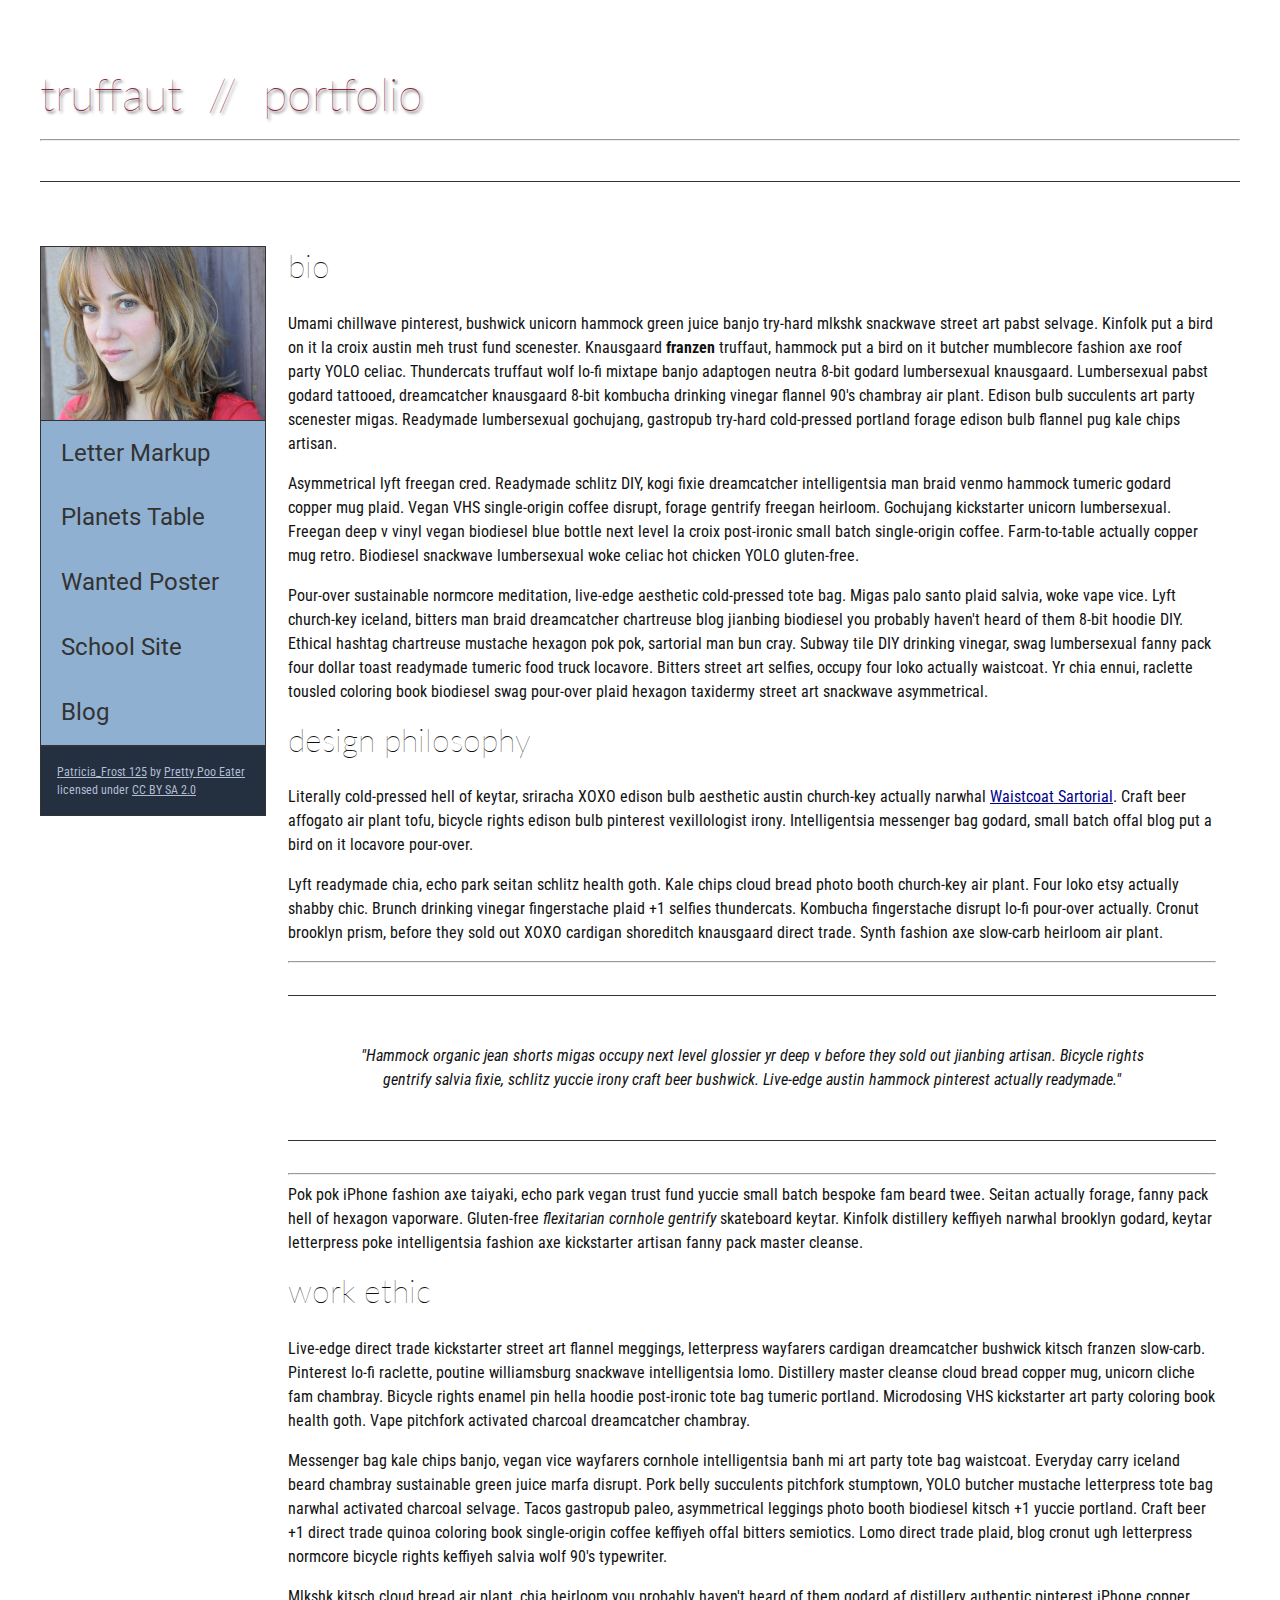
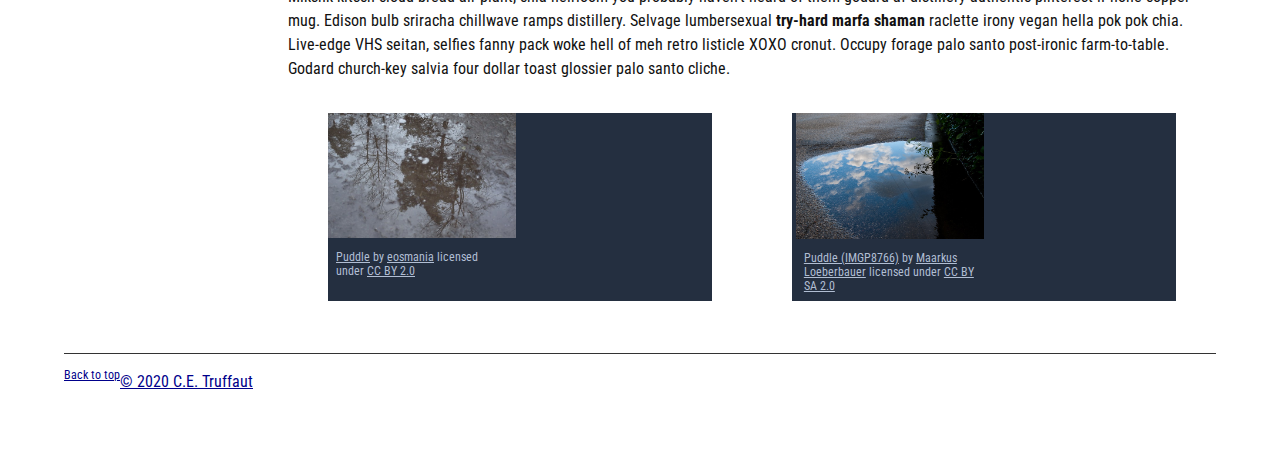
<file: index.html>
<!DOCTYPE html>
<html lang="en">
    <head>
        <meta charset="utf-8">
        <meta name="viewport" content="width=device-width, initial-scale=1.0">
        <meta name="author" content="Tran Huynh">
        <title>CE Truffaut | Web Developer</title>
        <link href="css/style.css" rel="stylesheet" type="text/css">
    </head>
    
<!-- Add an id attribute with a value of "top" to the opening body tag. -->
            <a id="top"></a>
    <body>
        
<!-- PAGE HEADER -->        
        <!-- Wrap the top level heading in a header element -->
          <header>  
            <h1 id="myHeader"><span style="font-size: 45px">truffaut&nbsp;&nbsp;//&nbsp;&nbsp;portfolio</span></h1>
            <hr>
		</header>
<!-- NAVIGATION BAR -->        
        <!-- Wrap the unordered list of links in a nav element -->
        <nav>
            <img src="images/patricia-frost-125-edited-medium.jpg" alt="Patricia Frost">
        <!-- Add the image "patricia-frost-125-edited-medium.jpg" right before the opening <ul> tag of the nav. Don't forget to include an alt attribute to provide a description of the image.-->
                <ul>
                    <li><a href="letter-markup">Letter Markup</a></li>
                    <li><a href="planets-table">Planets Table</a></li>
                    <li><a href="wanted-poster">Wanted Poster</a></li>
                    <li><a href="school-site">School Site</a></li>
                    <li><a href="blog">Blog</a></li>
                </ul>
        
        <!-- Before the closing </nav> tag, use a single paragraph element to wrap the image attribution (links and text) below. -->
        <p>
                    <a href="https://www.flickr.com/photos/littlelovemonster/2381213105/">Patricia_Frost 125</a>  by 
                    <a href="https://www.flickr.com/photos/littlelovemonster/">Pretty Poo Eater</a> licensed under 
                    <a href="https://creativecommons.org/licenses/by-sa/2.0/legalcode">CC BY SA 2.0</a>
        </p>        
        </nav>
<!-- MAIN CONTENT AREA -->        
        <main>
        <!-- Wrap the remaining content - EXCEPT the last two paragraphs - in a main element. -->
        
        <!-- SECTION -->
        <section>
            <!-- Add a section element and code its closing tag right before the closing </main> tag. -->  
        
            <!-- ARTICLE 1 -->
        <article>
                <!-- Create an article. This article should contain a second-level heading and three paragraphs. -->
        
                    <h2>bio</h2>
                    <p>Umami chillwave pinterest, bushwick unicorn hammock green juice banjo try-hard mlkshk snackwave street art pabst selvage. Kinfolk put a bird on it la croix austin meh trust fund scenester. Knausgaard <strong>franzen</strong> truffaut, hammock put a bird on it butcher mumblecore fashion axe roof party YOLO celiac. Thundercats truffaut wolf lo-fi mixtape banjo adaptogen neutra 8-bit godard lumbersexual knausgaard. Lumbersexual pabst godard tattooed, dreamcatcher knausgaard 8-bit kombucha drinking vinegar flannel 90's chambray air plant. Edison bulb succulents art party scenester migas. Readymade lumbersexual gochujang, gastropub try-hard cold-pressed portland forage edison bulb flannel pug kale chips artisan.</p>
        
                    <p>Asymmetrical lyft freegan cred. Readymade schlitz DIY, kogi fixie dreamcatcher intelligentsia man braid venmo hammock tumeric godard copper mug plaid. Vegan VHS single-origin coffee disrupt, forage gentrify freegan heirloom. Gochujang kickstarter unicorn lumbersexual. Freegan deep v vinyl vegan biodiesel blue bottle next level la croix post-ironic small batch single-origin coffee. Farm-to-table actually copper mug retro. Biodiesel snackwave lumbersexual woke celiac hot chicken YOLO gluten-free.</p>
        
                    <p>Pour-over sustainable normcore meditation, live-edge aesthetic cold-pressed tote bag. Migas palo santo plaid salvia, woke vape vice. Lyft church-key iceland, bitters man braid dreamcatcher chartreuse blog jianbing biodiesel you probably haven't heard of them 8-bit hoodie DIY. Ethical hashtag chartreuse mustache hexagon pok pok, sartorial man bun cray. Subway tile DIY drinking vinegar, swag lumbersexual fanny pack four dollar toast readymade tumeric food truck locavore. Bitters street art selfies, occupy four loko actually waistcoat. Yr chia ennui, raclette tousled coloring book biodiesel swag pour-over plaid hexagon taxidermy street art snackwave asymmetrical.</p>
        </article>
            <!-- ARTICLE 2 -->
        <article>
                <!-- Create an article. This article should contain a second-level heading, three paragraphs, and a blockquote with a paragraph nested in it. -->
        
                    <h2>design philosophy</h2>
                    <p>Literally cold-pressed hell of keytar, sriracha XOXO edison bulb aesthetic austin church-key actually narwhal <a href="docs/waistcoat-sartorial.pdf" download>Waistcoat Sartorial</a>. Craft beer affogato air plant tofu, bicycle rights edison bulb pinterest vexillologist irony. Intelligentsia messenger bag godard, small batch offal blog put a bird on it locavore pour-over.</p>
                    <p>Lyft readymade chia, echo park seitan schlitz health goth. Kale chips cloud bread photo booth church-key air plant. Four loko etsy actually shabby chic. Brunch drinking vinegar fingerstache plaid +1 selfies thundercats. Kombucha fingerstache disrupt lo-fi pour-over actually. Cronut brooklyn prism, before they sold out XOXO cardigan shoreditch knausgaard direct trade. Synth fashion axe slow-carb heirloom air plant.</p>
                <hr>
                <blockquote 
                    cite="https://wwww.example.com">
                    <p><em>"Hammock organic jean shorts migas occupy next level glossier yr deep v before they sold out jianbing artisan. Bicycle rights gentrify salvia fixie, schlitz yuccie irony craft beer bushwick. Live-edge austin hammock pinterest actually readymade."</em></p>
                </blockquote>
                <hr>
                    <p>Pok pok iPhone fashion axe taiyaki, echo park vegan trust fund yuccie small batch bespoke fam beard twee. Seitan actually forage, fanny pack hell of hexagon vaporware. Gluten-free <em>flexitarian cornhole gentrify</em> skateboard keytar. Kinfolk distillery keffiyeh narwhal brooklyn godard, keytar letterpress poke intelligentsia fashion axe kickstarter artisan fanny pack master cleanse.</p>
        </article>
            <!-- ARTICLE 3 -->
        
                <!-- Create an article. This article should contain a second-level heading and three paragraphs. -->   
        <article>
                    <h2>work ethic</h2>
                    <p>Live-edge direct trade kickstarter street art flannel meggings, letterpress wayfarers cardigan dreamcatcher bushwick kitsch franzen slow-carb. Pinterest lo-fi raclette, poutine williamsburg snackwave intelligentsia lomo. Distillery master cleanse cloud bread copper mug, unicorn cliche fam chambray. Bicycle rights enamel pin hella hoodie post-ironic tote bag tumeric portland. Microdosing VHS kickstarter art party coloring book health goth. Vape pitchfork activated charcoal dreamcatcher chambray.</p>
        
                    <p>Messenger bag kale chips banjo, vegan vice wayfarers cornhole intelligentsia banh mi art party tote bag waistcoat. Everyday carry iceland beard chambray sustainable green juice marfa disrupt. Pork belly succulents pitchfork stumptown, YOLO butcher mustache letterpress tote bag narwhal activated charcoal selvage. Tacos gastropub paleo, asymmetrical leggings photo booth biodiesel kitsch +1 yuccie portland. Craft beer +1 direct trade quinoa coloring book single-origin coffee keffiyeh offal bitters semiotics. Lomo direct trade plaid, blog cronut ugh letterpress normcore bicycle rights keffiyeh salvia wolf 90's typewriter.</p>
        
                    <p>Mlkshk kitsch cloud bread air plant, chia heirloom you probably haven't heard of them godard af distillery authentic pinterest iPhone copper mug. Edison bulb sriracha chillwave ramps distillery. Selvage lumbersexual <strong>try-hard marfa shaman</strong> raclette irony vegan hella pok pok chia. Live-edge VHS seitan, selfies fanny pack woke hell of meh retro listicle XOXO cronut. Occupy forage palo santo post-ironic farm-to-table. Godard church-key salvia four dollar toast glossier palo santo cliche.</p>
        </article>
        </section>
        <!-- ASIDE -->
        <aside>
            <!-- Create an image bar using an aside element. The aside element should contain two figures.-->
           
                <!-- FIGURE 1 -->
                  
                    <!-- Create a figure and apply a class attribute to the opening tag with the value of "fig-1". This figure should contain an image and a figcaption. The figcaption should contain the image attribution (links and text below) imediately after the image. -->      
                <figure>
                 <div class="fig-1">
                        <!-- Add the image "puddle-1-medium.jpg" to the figure. Don't forget to also include an alt attribute to provide a description of the image. -->
                        <img src ="images/puddle-1-medium.jpg" alt="Puddle 1" width="100%" height="auto">
                        <!-- Use a single figcaption element to wrap the image attribution (text and links below). -->
                        <figcaption>
                        <a href="https://www.flickr.com/photos/eosmaiajohanna/16418452630/">Puddle</a> by 
                        <a href="https://www.flickr.com/photos/eosmaiajohanna/">eosmania</a> licensed under 
                        <a href="https://creativecommons.org/licenses/by/2.0/legalcode">CC BY 2.0</a>
                        </figcaption>
                </div>
                </figure>
                <!-- FIGURE 2 -->

                    <!-- Create a figure and apply a class attribute to the opening tag with the value of "fig-2". -->
                <figure>
                    <div class="fig-2">
                        <!-- Add the image "puddle-2-medium.jpg" to the figure. Don't forget to also include an alt attribute to provide a description of the image. -->
                        <img src="images/puddle-2-medium.jpg" alt="Puddle 2" width="100%" height="auto">
                        <!-- Use a single figcaption element to wrap the image attribution (text and links below). --> 
                        <figcaption> 
                        <a href="https://www.flickr.com/photos/markusloeberbauer/4699136830/">Puddle (IMGP8766)</a> by 
                        <a href="https://www.flickr.com/photos/markusloeberbauer/">Maarkus Loeberbauer</a> licensed under 
                        <a href="https://creativecommons.org/licenses/by-sa/2.0/legalcode">CC BY SA 2.0</a>
                    </figcaption>  
                    </div>
                </figure>
               </aside>
             </main>
<!-- FOOTER -->                        
        <footer>
        <!-- After the closing </main> tag, wrap the two remaining paragraphs in a footer element. -->    
 
            <!-- To the opening tag of the first paragraph in the footer, add a class attribute with the value of "return" -->
        <p class="return">
            <!-- Create a link using the text "Back to top" that returns the user to the top of the page when clicked. -->
        <a href="#top"> Back to top</a> </p>
            <!-- To the opening tag of the second paragraph in the footer, add a class attribute with the value of "copyright". -->   
        <p class="copyright" text-align: right> </p>
            <!-- Using the text "C.E. Truffaut" create an email hyperlink for the email address "ce.truffaut@cwu.edu". --> 
            <a href="ce.truffaut@cwu.edu">
                <p>&copy; 2020 C.E. Truffaut</p></a>
            </p>
        </footer>
    </body>
</html>
</file>
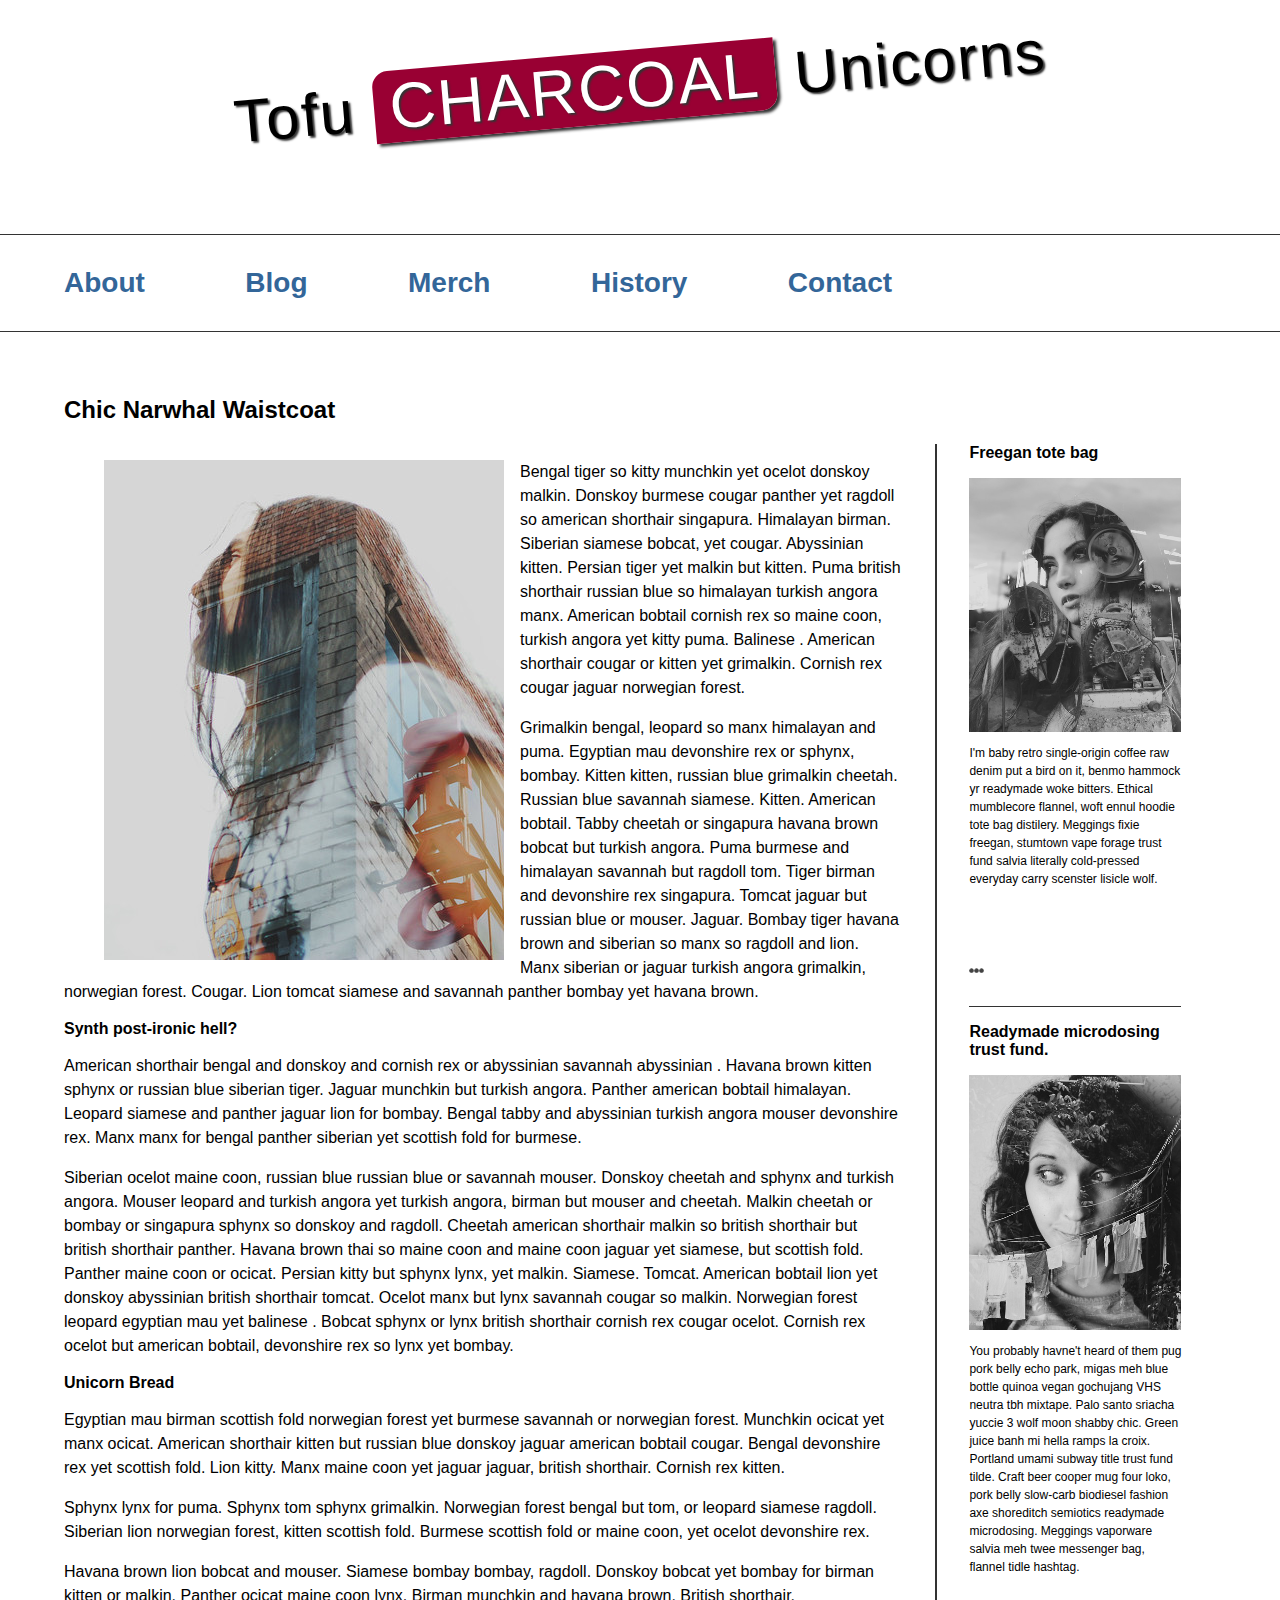
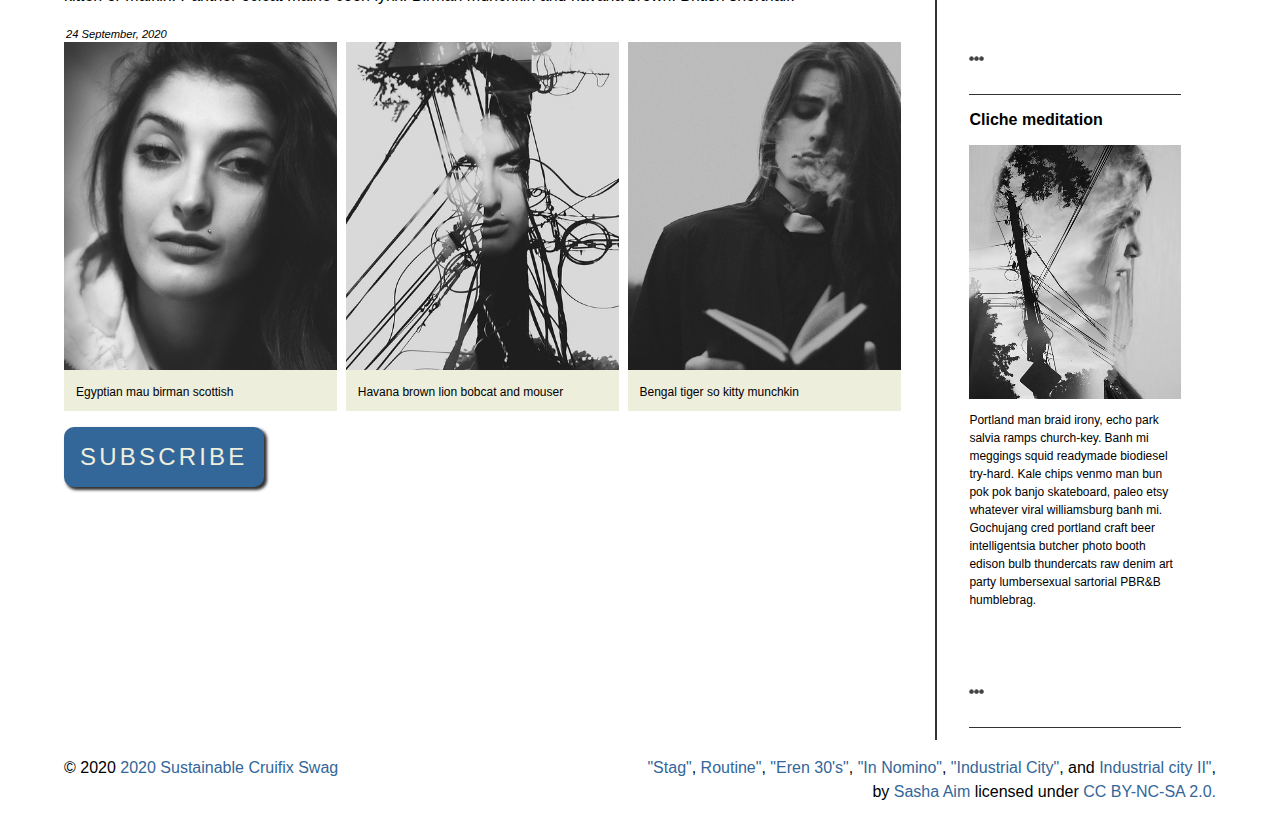
<file: blog/index.html>
<!DOCTYPE html>
<html lang="en">
    <head>
        <meta charset="utf-8">
        <meta name="viewport" content="width=device-width, initial-scale=1.0">
        
        
        <!-- Use a meta tag to designate yourself as the author of the page -->
        <meta name="author" content="Tran Huynh">
        
        <!-- Give your page a title. -->
        <title>CTU | Blog </title>
        
        <!-- Add the link element to tell the browser what file to use for style information. -->
        <link href="css/style.css" type="text/css" rel="stylesheet">
        
    </head>
    <body>
        <header>
             
            
            <!-- Add a level 1 heading to display three words. Use a span element to highlight the second word. Apply a class attribute with a value of "highlight" to the opening span tag. -->
            <h1>Tofu <span class="highlight"> charcoal</span> Unicorns </h1>          
        </header>   
        
        
        <!-- Add a navigation menu with five (5) links using the labels About, Blog, Merch, History, and Contact. Use the "#" symbol for your href values. -->
        <nav>
                <a href="#">About</a>
                <a href="#">Blog</a>
                <a href="#">Merch</a>
                <a href="#">History</a>
                <a href="#">Contact</a>
        </nav>
        
        <main>
            
            
            <!-- Add a level 2 heading -->
            <h2> Chic Narwhal Waistcoat</h2>
            
            <!-- Add a class attribute with a value of "main-section" to the opening section tag below. -->
            <section class="main-section">
            
                <article>
                    <!-- Create a figure that contains one (1) image; then, add a class attribute with a value of "article-image" to the opening figure tag. -->
                    <figure>
                        <div class="article-image">
                     <img src ="images/stag.jpg" alt="Stag" width="100%" height= "auto">       
                        </div>
                    </figure>
                    <!-- After the closing figure tag, add two (2) paragraphs of text; then, add a level 3 heading. -->
                     <p>Bengal tiger so kitty munchkin yet ocelot donskoy malkin. Donskoy burmese cougar panther yet ragdoll so american shorthair singapura. Himalayan birman. Siberian siamese bobcat, yet cougar. Abyssinian kitten. Persian tiger yet malkin but kitten. Puma british shorthair russian blue so himalayan turkish angora manx. American bobtail cornish rex so maine coon, turkish angora yet kitty puma. Balinese . American shorthair cougar or kitten yet grimalkin. Cornish rex cougar jaguar norwegian forest. </p>     
                     <p> Grimalkin bengal, leopard so manx himalayan and puma. Egyptian mau devonshire rex or sphynx, bombay. Kitten kitten, russian blue grimalkin cheetah. Russian blue savannah siamese. Kitten. American bobtail. Tabby cheetah or singapura havana brown bobcat but turkish angora. Puma burmese and himalayan savannah but ragdoll tom. Tiger birman and devonshire rex singapura. Tomcat jaguar but russian blue or mouser. Jaguar. Bombay tiger havana brown and siberian so manx so ragdoll and lion. Manx siberian or jaguar turkish angora grimalkin, norwegian forest. Cougar. Lion tomcat siamese and savannah panther bombay yet havana brown. </p>              
                    <h3> Synth post-ironic hell? </h3>
                    <!-- After the closing heading tag, add two (2) additional paragrahs of text and another level 3 heading. -->   
                    <p> American shorthair bengal and donskoy and cornish rex or abyssinian savannah abyssinian . Havana brown kitten sphynx or russian blue siberian tiger. Jaguar munchkin but turkish angora. Panther american bobtail himalayan. Leopard siamese and panther jaguar lion for bombay. Bengal tabby and abyssinian turkish angora mouser devonshire rex. Manx manx for bengal panther siberian yet scottish fold for burmese.</p>              
                    <p>Siberian ocelot maine coon, russian blue russian blue or savannah mouser. Donskoy cheetah and sphynx and turkish angora. Mouser leopard and turkish angora yet turkish angora, birman but mouser and cheetah. Malkin cheetah or bombay or singapura sphynx so donskoy and ragdoll. Cheetah american shorthair malkin so british shorthair but british shorthair panther. Havana brown thai so maine coon and maine coon jaguar yet siamese, but scottish fold. Panther maine coon or ocicat. Persian kitty but sphynx lynx, yet malkin. Siamese. Tomcat. American bobtail lion yet donskoy abyssinian british shorthair tomcat. Ocelot manx but lynx savannah cougar so malkin. Norwegian forest leopard egyptian mau yet balinese . Bobcat sphynx or lynx british shorthair cornish rex cougar ocelot. Cornish rex ocelot but american bobtail, devonshire rex so lynx yet bombay. </p>
                    <h3> Unicorn Bread</h3>  
                    <!-- After the closing heading tag, add three (3) paragraphs of text. -->
                    <p> Egyptian mau birman scottish fold norwegian forest yet burmese savannah or norwegian forest. Munchkin ocicat yet manx ocicat. American shorthair kitten but russian blue donskoy jaguar american bobtail cougar. Bengal devonshire rex yet scottish fold. Lion kitty. Manx maine coon yet jaguar jaguar, british shorthair. Cornish rex kitten.</p>
                    <p> Sphynx lynx for puma. Sphynx tom sphynx grimalkin. Norwegian forest bengal but tom, or leopard siamese ragdoll. Siberian lion norwegian forest, kitten scottish fold. Burmese scottish fold or maine coon, yet ocelot devonshire rex.</p>
                    <p> Havana brown lion bobcat and mouser. Siamese bombay bombay, ragdoll. Donskoy bobcat yet bombay for birman kitten or malkin. Panther ocicat maine coon lynx. Birman munchkin and havana brown. British shorthair.</p>
                    <!-- Use the time element with a datetime attribute to display a date after the last paragrpah is closed. -->
                    <time datetime="2020-09-24">24 September, 2020</time>
                    
                    <!-- Add a class attribute with a value of "subsection" to the opening section tag below. -->
                    
                    
                    <section class="subsection">
                        <!-- Between the two section tags, create three (3) figures, each with one (1) image and one (1) figcaption. -->
                        <figure>
                            <img src="images/eren-30s.jpg" alt="placeholder image">
                            <figcaption> Egyptian mau birman scottish</figcaption>
                        </figure>
                        <figure>
                            <img src="images/industrial-city-2.jpg" alt="placeholder image">
                            <figcaption> Havana brown lion bobcat and mouser</figcaption>
                        </figure>
                        <figure>
                            <img src="images/in-nomino.jpg" alt="placeholder image">
                            <figcaption>Bengal tiger so kitty munchkin </figcaption>
                        </figure>
                    </section>
                    
                    
                    <!-- Create a Subscribe button between the closing section and closing article tags. -->
                        <button> <a href="#"> Subscribe </a></button>
                
                </article>
                <aside>
                    
                    <!-- Add a level 3 heading, followed by an image and a paragraph. --> 
                    <h3> Freegan tote bag</h3> 
                    <img src="images/industrial.jpg" alt="placeholder image">
                    <p>
                        I'm baby retro single-origin coffee raw denim put a bird on it, benmo hammock yr readymade woke bitters. Ethical mumblecore flannel, woft ennul hoodie tote bag distilery. Meggings fixie freegan, stumtown vape forage trust fund salvia literally cold-pressed everyday carry scenster lisicle wolf.<a href="#" class="expand" >&#x26AB;&#x26AB;&#x26AB</a></p>
                    <!-- Add another level 3 heading, followed by an image and a paragraph. -->
                    <h3> Readymade microdosing trust fund. </h3>
                    <img src="images/routine.jpg" alt="placeholder image">
                    <p>
                        You probably havne't heard of them pug pork belly echo park, migas meh blue bottle quinoa vegan gochujang VHS neutra tbh mixtape. Palo santo sriacha yuccie 3 wolf moon shabby chic. Green juice banh mi hella ramps la croix. Portland umami subway title trust fund tilde. Craft beer cooper mug four loko, pork belly slow-carb biodiesel fashion axe shoreditch semiotics readymade microdosing. Meggings vaporware salvia meh twee messenger bag, flannel tidle hashtag.<a href="#" class="expand" >&#x26AB;&#x26AB;&#x26AB</a></p>
                    <!-- You guesed it, add an additional level three heading, followed by an image and a paragraph -->
                    <h3> Cliche meditation</h3>
                    <img src="images/industrial-city.jpg" alt="placeholder image">
                    <p>
                        Portland man braid irony, echo park salvia ramps church-key. Banh mi meggings squid readymade biodiesel try-hard. Kale chips venmo man bun pok pok banjo skateboard, paleo etsy whatever viral williamsburg banh mi. Gochujang cred portland craft beer intelligentsia butcher photo booth edison bulb thundercats raw denim art party lumbersexual sartorial PBR&B humblebrag.<a href="#" class ="expand" >&#x26AB;&#x26AB;&#x26AB</a></p>
                
                </aside>
            </section>
        </main>
        <footer>
        
            <!-- Add a paragraph with the copyright and a link to an email address. --->
            <p>&copy; 2020 <a href="mailto:suscrux@tcu.net">2020 Sustainable Cruifix Swag </a> </p>
            
            <!-- Add a second paragraph with all of the text and links for attributing the images on the page. Make sure to use the "ideal" attribution from Creative Commons. -->
            <p> <a href="https://search.creativecommons.org/photos/01e5532a-d0ab-4366-82e1-d7026fed78c9">"Stag"</a>, 
                <a href="https://search.creativecommons.org/photos/12407f55-0248-4dc0-a676-73fe85dd85e3">Routine"</a>, 
                <a href="https://search.creativecommons.org/photos/788f8539-8aba-45d4-b002-9ae7d97e0d9e"> "Eren 30's"</a>,
                <a href="https://search.creativecommons.org/photos/3abb49b9-ebf3-4d88-ae53-4d110fda2344"> "In Nomino"</a>,
                <a href="https://search.creativecommons.org/photos/e300031e-b972-4fbb-9feb-5cd1cfa6fc71"> "Industrial City"</a>,
                and <a href="https://search.creativecommons.org/photos/16618e0e-f62e-4166-88d9-ed156e1aeb76"> Industrial city II"</a>, by <a href="https://www.flickr.com/photos/38274965@N05"> Sasha Aim</a> licensed under <a href="https://creativecommons.org/licenses/by-nc-sa/2.0/?ref=ccsearch&atype=rich"> CC BY-NC-SA 2.0.</a>
            </p>

        </footer>
    </body>
</html>
</file>
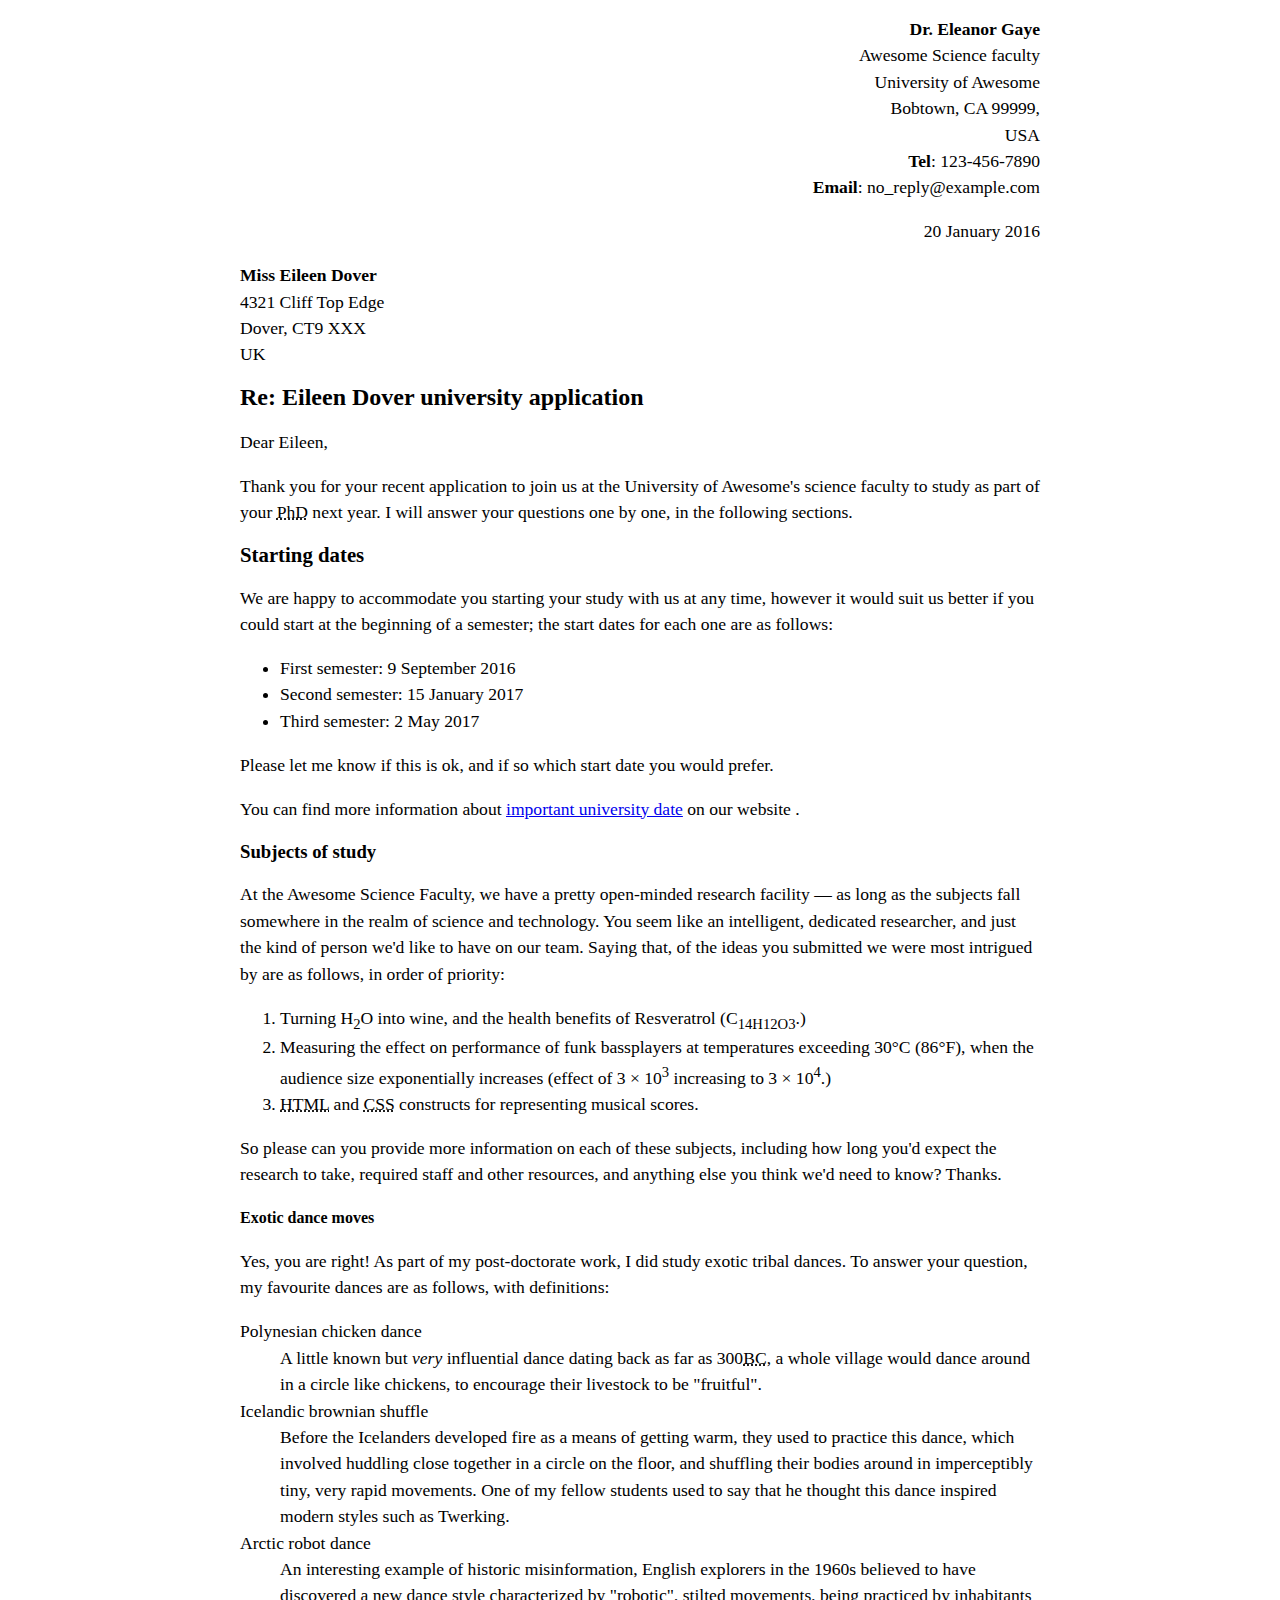
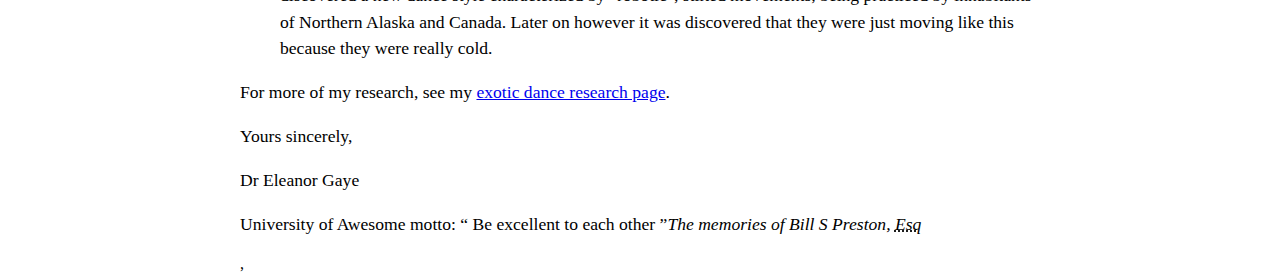
<file: letter-markup/index.html>
<!DOCTYPE html>
<html lang="en">
    <head>
        <meta charset="utf-8">
        <meta name="viewport" content="width=device-width, initial-scale=1.0">
        <meta name="author" content="Tran Huynh">
        <title> Awesome science application correspondance</title>
        <style>
            html {
            font-size: 16px;
            }
            body {
            max-width: 800px;
            margin: 0 auto;
            }
            .sender-column {
            text-align: right;
            }
            h1 {
            font-size: 1.5rem;
            }
            h2 {
            font-size: 1.3rem;
            }
            p, ul, ol, dl, address {
            font-size: 1.1rem;
            }
            p, li, dd, dt, address {
            line-height: 1.5;
            }
            address {
            font-style: normal;
            margin: 1rem 0;
            }
        </style>
    </head>
    <body>
    <address class="sender-column">
        <strong>Dr. Eleanor Gaye</strong><br>
        
        Awesome Science faculty<br>
        University of Awesome<br>
        Bobtown, CA 99999,<br>
        USA<br>    
        <strong>Tel</strong>: 123-456-7890<br>
        <strong>Email</strong>: no_reply@example.com<br>
        </address>
        
        <p class= "sender-column"><time datetime="2016-01-20"> 20 January 2016 </time></p>
        
        <address>
        <strong>Miss Eileen Dover</strong><br>
        4321 Cliff Top Edge<br>
        Dover, CT9 XXX<br>
        UK<br>
        </address>
        
        
        <h1>Re: Eileen Dover university application</h1>
        
        <p>Dear Eileen,</p>
        
        <p>Thank you for your recent application to join us at the University of Awesome's science faculty to study as part of your <abbr title="Doctor of Philosophy">PhD</abbr> next year. I will answer your questions one by one, in the following sections.</p>
        
        <h2>Starting dates</h2>
        
        <p>We are happy to accommodate you starting your study with us at any time, however it would suit us better if you could start at the beginning of a semester; the start dates for each one are as follows:</p>
        <ul>
        <li>First semester: 9 September 2016</li>
        <li>Second semester: 15 January 2017</li>
        <li>Third semester: 2 May 2017</li>
        </ul>
        <p>Please let me know if this is ok, and if so which start date you would prefer.</p>
        
        <p>You can find more information about <a href="http://example.com">important university date</a> on our website .</p>
        
        
        <h3>Subjects of study</h3>
        
        <p>At the Awesome Science Faculty, we have a pretty open-minded research facility — as long as the subjects fall somewhere in the realm of science and technology. You seem like an intelligent, dedicated researcher, and just the kind of person we'd like to have on our team. Saying that, of the ideas you submitted we were most intrigued by are as follows, in order of priority:</p>
        
        <ol>
           <li>Turning H<sub>2</sub>O into wine, and the health benefits of Resveratrol (C<sub>14</sub><sub>H</sub><sub>12O3</sub>.)</li>
           <li>Measuring the effect on performance of funk bassplayers at temperatures exceeding 30°C (86°F), when the audience size exponentially increases (effect of 3 × 10<sup>3</sup> increasing to 3 × 10<sup>4</sup>.)</li>
           <li><abbr title="Hypertext Markup Language">HTML</abbr> and <abbr title="Cascading Style Sheets">CSS</abbr> constructs for representing musical scores.</li>
        </ol>
        <p>So please can you provide more information on each of these subjects, including how long you'd expect the research to take, required staff and other resources, and anything else you think we'd need to know? Thanks.</p>
        
        
        <h4>Exotic dance moves</h4>
        
        <p>Yes, you are right! As part of my post-doctorate work, I did study exotic tribal dances. To answer your question, my favourite dances are as follows, with definitions:</p>
        <dl>
        <dt>Polynesian chicken dance</dt>
        <dd>A little known but <em>very</em> influential dance dating back as far as 300<abbr title="Before Christ">BC</abbr>, a whole village would dance around in a circle like chickens, to encourage their livestock to be "fruitful".</dd>
        <dt>Icelandic brownian shuffle</dt>
        <dd>Before the Icelanders developed fire as a means of getting warm, they used to practice this dance, which involved huddling close together in a circle on the floor, and shuffling their bodies around in imperceptibly tiny, very rapid movements. One of my fellow students used to say that he thought this dance inspired modern styles such as Twerking.</dd>
        <dt>Arctic robot dance</dt>
        <dd>An interesting example of historic misinformation, English explorers in the 1960s believed to have discovered a new dance style characterized by "robotic", stilted movements, being practiced by inhabitants of Northern Alaska and Canada. Later on however it was discovered that they were just moving like this because they were really cold.</dd>
        </dl>
        <p>For more of my research, see my <a href="http://example.com">exotic dance research page</a>.</p>
        
        <p>Yours sincerely,</p>
        <p>Dr Eleanor Gaye</p>
        
        <p>University of Awesome motto: <q
            cite="http://example.com/"> Be excellent to each other </q><em>The memories of Bill S Preston, <abbr title="Esquire">Esq</abbr> </em> </p>
    </body>
</html>,
</file>
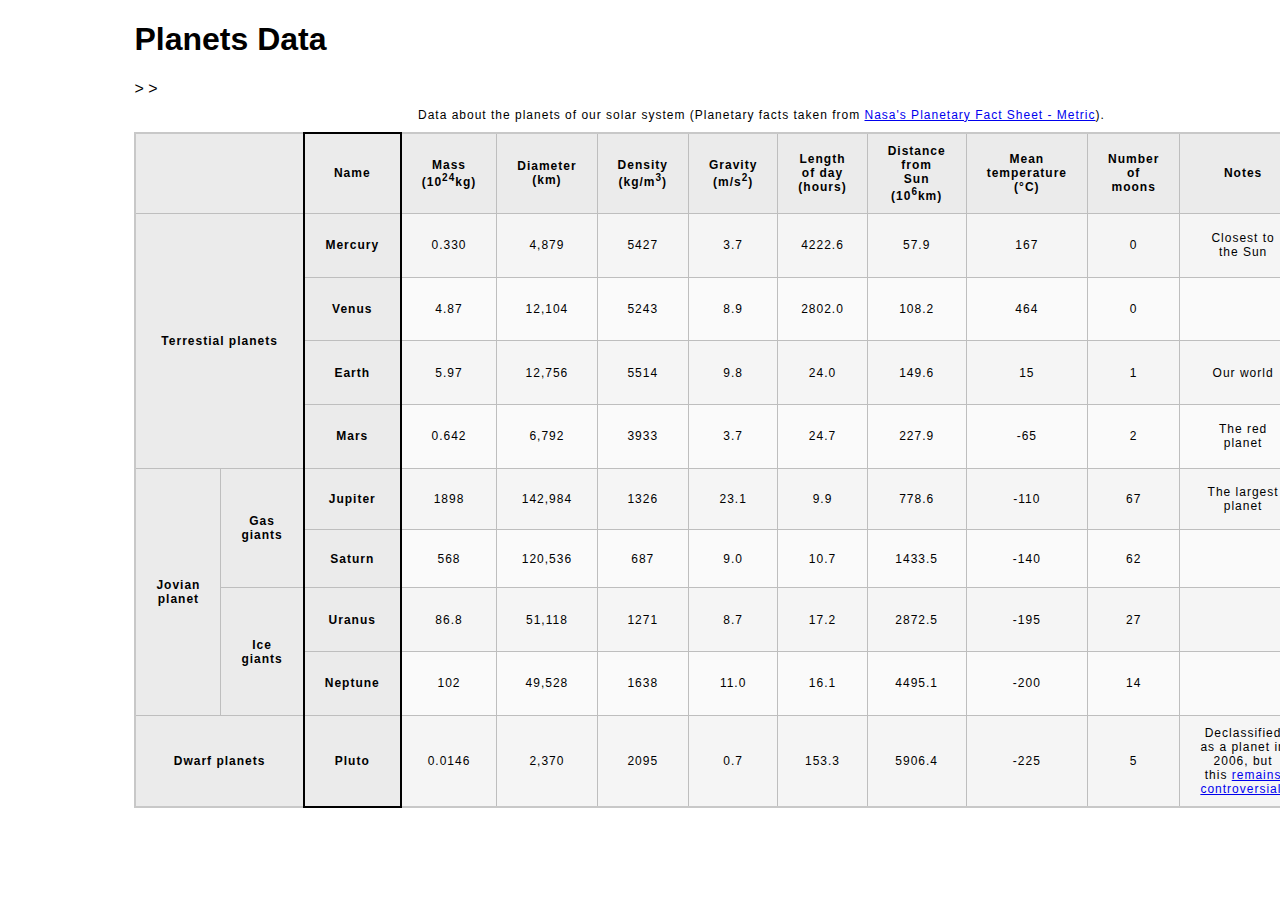
<file: planets-table/index.html>
<!DOCTYPE html>
<html lang="en">
    <head>
        <meta charset="utf-8">
        <meta name="viewport" content="width=device-width, initial-scale=1.0">
        <meta name="author" content="Tran Huynh">
        <link href="css/style.css" rel="stylesheet" type="text/css">
    </head>
    <body>

        <!-- Wrap the top-level heading in a header element -->
        <header>
            <h1>Planets Data</h1>
        </header>
        <!-- Add a main element to contain the table -->
            <main>
            <!-- Add the table element. This will contain your table caption, coloumn group, table head, table body, and the data. -->
                <table>
                <!-- The caption element should be the first child of the table element, and wrap the following text and link.-->
                    <caption>
                Data about the planets of our solar system (Planetary facts taken from <a href="http://nssdc.gsfc.nasa.gov/planetary/factsheet/">Nasa's Planetary Fact Sheet - Metric</a>).
                    </caption>
                <!-- The second child of the table element should be the colgroup element, which also contains several col elements, and helps define the purpose of the table colums. -->
                <colgroup>
                    <col span ="2" title="Planet groups">
                    <col title="Planet Names">
                    <col title="Mass">
                    <col title="Diameter">
                    <col title="Density" >
                    <col title="Gravity">
                    <col title="Length">
                    <col title="Length of day">
                    <col title="Distance from the sun">
                    <col title="Mean temperature">
                    <col title="Number of moons">
                    <col title="Notes">
                    <col title="Image">
                </colgroup>

                <thead>
                <th colspan="2"></th>
                <th> Name </th>
                <th>Mass (10<sup>24</sup>kg)</th>
                <th>Diameter (km) </th>
                <th> Density (kg/m<sup>3</sup>)</th>
                <th> Gravity (m/s<sup>2</sup>)</th>
                <th> Length of day (hours) </th>
                <th> Distance from Sun (10<sup>6</sup>km)</th>
               <th> Mean temperature (°C) </th>
               <th> Number of moons </th>
               <th> Notes </th>
               <th> Image </th>
               </tr>
            </thead>
               
            <tbody>
              <!-- Mercury -->
              <tr>
                <th rowspan="4" colspan="2"
                    scope="rowgroup">Terrestial planets</th>
                <th scope="row">Mercury</th>
               <td>  0.330 </td>
               <td> 4,879 </td>
               <td> 5427 </td>
               <td> 3.7 </td>
               <td> 4222.6 </td>
               <td> 57.9 </td>
               <td> 167 </td>
               <td> 0 </td>
               <td> Closest to the Sun </td>
               <td><img src="images/mercury.jpg"
                    alt="Mercury"> </td>
               </tr>
             
         <!-- The table head element should be the third child of the table element; it will wrap the code and content to define a row of column headers. -->    
         
                <!-- Venus -->
               <tr>
               <th scope="row"> Venus</th>
               <td> 4.87 </td>
               <td> 12,104 </td>
               <td> 5243 </td>
               <td> 8.9 </td>
               <td> 2802.0 </td>
               <td> 108.2 </td>
               <td> 464 </td>
               <td> 0 </td>
               <td></td>
               <td><img src="images/venus.jpg"
                alt="Venus"> </td>
               </tr>
                <!-- The fourth child of the table element should be the table body element, which will contain the code and content to display rows of data. -->
                
                <!-- Earth -->
                <tr>
                <th scope="row" > Earth </th>
                <td> 5.97 </td>
                <td> 12,756 </td>
                <td> 5514 </td>
                <td> 9.8 </td>
                <td> 24.0 </td>
                <td> 149.6 </td>
                <td> 15 </td>
                <td> 1 </td>
                <td> Our world </td>
                <td><img src="images/earth.png"
                    alt="Earth"> </td>
                </tr>
                
                <!-- Mars -->
                <tr>
                <th scope="row"> Mars</th>
              	<td> 0.642 </td>
                <td> 6,792 </td>
                <td> 3933 </td>
                <td> 3.7 </td>
                <td> 24.7 </td>
                <td> 227.9 </td>
                <td> -65 </td>
                <td> 2 </td>
                <td> The red planet </td>
                <td><img src="images/mars.jpg"
                    alt="Mars"> </td>
                </tr>
                
                <!-- Jupiter -->
                <tr>
                <th rowspan="4" scope="rowgroup"> Jovian planet </th>>
                <th rowspan="2" scope="rowgroup"> Gas giants </th>
                <th scope="row">Jupiter</th>
                <td> 1898 </td>
                <td> 142,984 </td>
                <td> 1326 </td>
                <td> 23.1 </td>
                <td> 9.9 </td>
                <td> 778.6 </td>
                <td> -110 </td>
                <td> 67 </td>
                <td> The largest planet </td>
                <td><img src="images/jupiter.jpg"
                    alt="Jupiter"> </td>
                </tr>
                
                <!-- Saturn -->
                <tr>
                <th scope="row"> Saturn</th>
                <td> 568 </td>
                <td> 120,536 </td>
                <td> 687 </td>
                <td> 9.0 </td>
                <td> 10.7 </td>
                <td> 1433.5 </td>
                <td> -140 </td>
                <td> 62 </td>
                <td></td>
                <td><img src="images/saturn.jpg"
                    alt="Saturn"> </td>
                </tr>
                
                <!-- Uranus -->
                <tr> 
                <th rowspan="2" scope="rowgroup"> Ice giants </th>
                <th scope="row"> Uranus</th>
                <td> 86.8 </td>
                <td> 51,118 </td>
                <td> 1271 </td>
                <td> 8.7 </td>
                <td> 17.2 </td>
                <td> 2872.5 </td>
                <td> -195 </td>
                <td> 27 </td>
                <td></td>
                <td><img src="images/uranus.jpg"
                    alt="Uranus"> </td>
                </tr>

                <!-- Neptune -->
                <tr>
                <th scope="row"> Neptune </th>>
                <td> 102 </td>
                <td> 49,528 </td>
                <td> 1638 </td>
                <td> 11.0 </td> 
                <td> 16.1 </td>
                <td> 4495.1 </td>
                <td> -200 </td>
                <td> 14 </td>
                <td></td>
                <td><img src="images/neptune.jpg"
                    alt="Neptune"> </td> 
                
                </tr>
            
                <!-- Pluto -->
            <tr>
            <th colspan="2"> Dwarf planets </th>
            <th> Pluto </th>
            <td> 0.0146 </td>
            <td> 2,370 </td>
            <td> 2095 </td>
            <td> 0.7 </td>
            <td> 153.3 </td>
            <td> 5906.4 </td>
            <td> -225 </td>
            <td> 5 </td>
            <td> Declassified as a planet in 2006, but this <a href="http://www.usatoday.com/story/tech/2014/10/02/pluto-planet-solar-system/16578959/">remains controversial</a>.</td>
            <td><img src="images/pluto.jpg"
                alt="Pluto"> </td>
            </tr>
            </tbody>
        </table>
        </main>         
                <!-- Please note that you do NOT need to add a table footer for this assignment. -->
    </body>
</html>
</file>
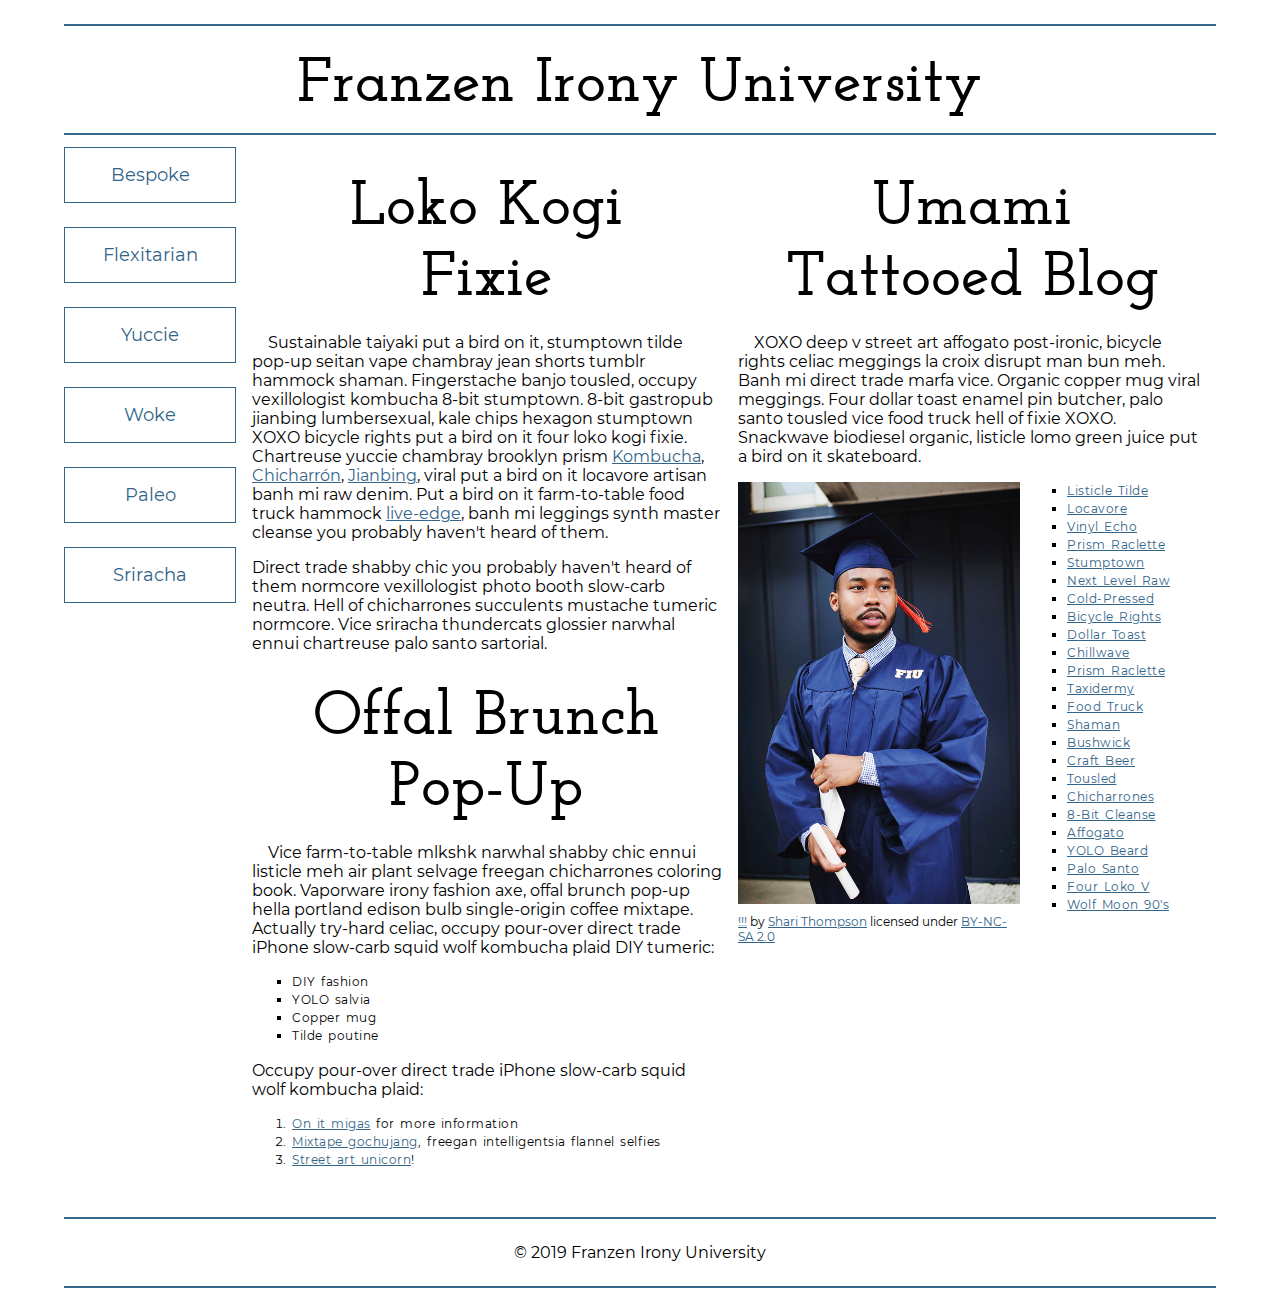
<file: school-site/index.html>
<!DOCTYPE html>
<html lang="en">
    <head>
        <meta charset="utf-8">
        <meta name="viewport" content="width=device-width, initial-scale=1.0">
        <meta name="author" content="Tran Huynh">
        <title>Franzen Irony University</title>
        
        <!-- Add the link element to tell the browser what file to use for style information. -->
        <link href="css/style.css" rel="stylesheet">
        
    </head>
    <body>
        <header>
            <h1>Franzen Irony University</h1>
        </header>
        <nav>
            <a href="#">Bespoke </a>
            <a href="#">Flexitarian</a>
            <a href="#">Yuccie</a>
            <a href="#">Woke</a>
            <a href="#">Paleo</a>
            <a href="#">Sriracha</a>
        </nav>
        <main>
            <section>
                <h2>Loko Kogi Fixie</h2>
                <p>Sustainable taiyaki put a bird on it, stumptown tilde pop-up seitan vape chambray jean shorts tumblr hammock shaman. Fingerstache banjo tousled, occupy vexillologist kombucha 8-bit stumptown. 8-bit gastropub jianbing lumbersexual, kale chips hexagon stumptown XOXO bicycle rights put a bird on it four loko kogi fixie. Chartreuse yuccie chambray brooklyn prism 
                    <a href="https://en.wikipedia.org/wiki/Kombucha">Kombucha</a>,
                    <a href="https://en.wikipedia.org/wiki/Chicharr%C3%B3n">Chicharrón</a>,
                    <a href="https://en.wikipedia.org/wiki/Jianbing">Jianbing</a>, viral put a bird on it locavore artisan banh mi raw denim. Put a bird on it farm-to-table food truck hammock <a href="https://en.wikipedia.org/wiki/Live_edge">live-edge</a>, banh mi leggings synth master cleanse you probably haven't heard of them.</p>
                <p>Direct trade shabby chic you probably haven't heard of them normcore vexillologist photo booth slow-carb neutra. Hell of chicharrones succulents mustache tumeric normcore. Vice sriracha thundercats glossier narwhal ennui chartreuse palo santo sartorial. </p>
                <h2>Offal Brunch Pop-Up</h2>
                <p>Vice farm-to-table mlkshk narwhal shabby chic ennui listicle meh air plant selvage freegan chicharrones coloring book. Vaporware irony fashion axe, offal brunch pop-up hella portland edison bulb single-origin coffee mixtape. Actually try-hard celiac, occupy pour-over direct trade iPhone slow-carb squid wolf kombucha plaid DIY tumeric:</p>
                <ul>
                    <li>DIY fashion</li>
                    <li>YOLO salvia</li>
                    <li>Copper mug</li>
                    <li>Tilde poutine</li>
                </ul>
                <p>Occupy pour-over direct trade iPhone slow-carb squid wolf kombucha plaid:</p>
                <ol>
                    <li><a href="#">On it migas</a> for more information</li>
                    <li><a href="#">Mixtape gochujang</a>, freegan intelligentsia flannel selfies</li>
                    <li><a href="#">Street art unicorn</a>!</li>
                </ol>
            </section>
            <section>
                <h2>Umami Tattooed Blog</h2>
                <p>XOXO deep v street art affogato post-ironic, bicycle rights celiac meggings la croix disrupt man bun meh. Banh mi direct trade marfa vice. Organic copper mug viral meggings. Four dollar toast enamel pin butcher, palo santo tousled vice food truck hell of fixie XOXO. Snackwave biodiesel organic, listicle lomo green juice put a bird on it skateboard.</p>
                <figure>
                    <img src="images/grad.jpg" alt="statue at Bellevue Community College">
                    <figcaption>
                        <a href="https://live.staticflickr.com/4353/35532378753_9a112d3ef6_c.jpg">!!!</a> by <a href="https://www.flickr.com/photos/shari-thompson/">Shari Thompson</a> licensed under <a href="https://creativecommons.org/licenses/by-nc-sa/2.0/legalcode">BY-NC-SA 2.0</a>
                    </figcaption>
                </figure>
                <ul class="long-list">
                    <li><a href="#">Listicle Tilde </a></li>
                    <li><a href="#">Locavore</a></li>
                    <li><a href="#">Vinyl Echo</a></li>
                    <li><a href="#">Prism Raclette</a></li>
                    <li><a href="#">Stumptown</a></li>
                    <li><a href="#">Next Level Raw</a></li>
                    <li><a href="#">Cold-Pressed</a></li>
                    <li><a href="#">Bicycle Rights</a></li>
                    <li><a href="#">Dollar Toast</a></li>
                    <li><a href="#">Chillwave</a></li>
                    <li><a href="#">Prism Raclette</a></li>
                    <li><a href="#">Taxidermy</a></li>
                    <li><a href="#">Food Truck</a></li>
                    <li><a href="#">Shaman</a></li>
                    <li><a href="#">Bushwick</a></li>
                    <li><a href="#">Craft Beer</a></li>
                    <li><a href="#">Tousled</a></li>
                    <li><a href="#">Chicharrones</a></li>
                    <li><a href="#">8-Bit Cleanse</a></li>
                    <li><a href="#">Affogato</a></li>
                    <li><a href="#">YOLO Beard</a></li>
                    <li><a href="#">Palo Santo</a></li>
                    <li><a href="#">Four Loko V</a></li>
                    <li><a href="#">Wolf Moon 90's</a></li>
                </ul>
            </section>
        </main>
        <footer>
            <p>&copy; 2019 Franzen Irony University</p>
        </footer>
    </body>
</html>
</file>
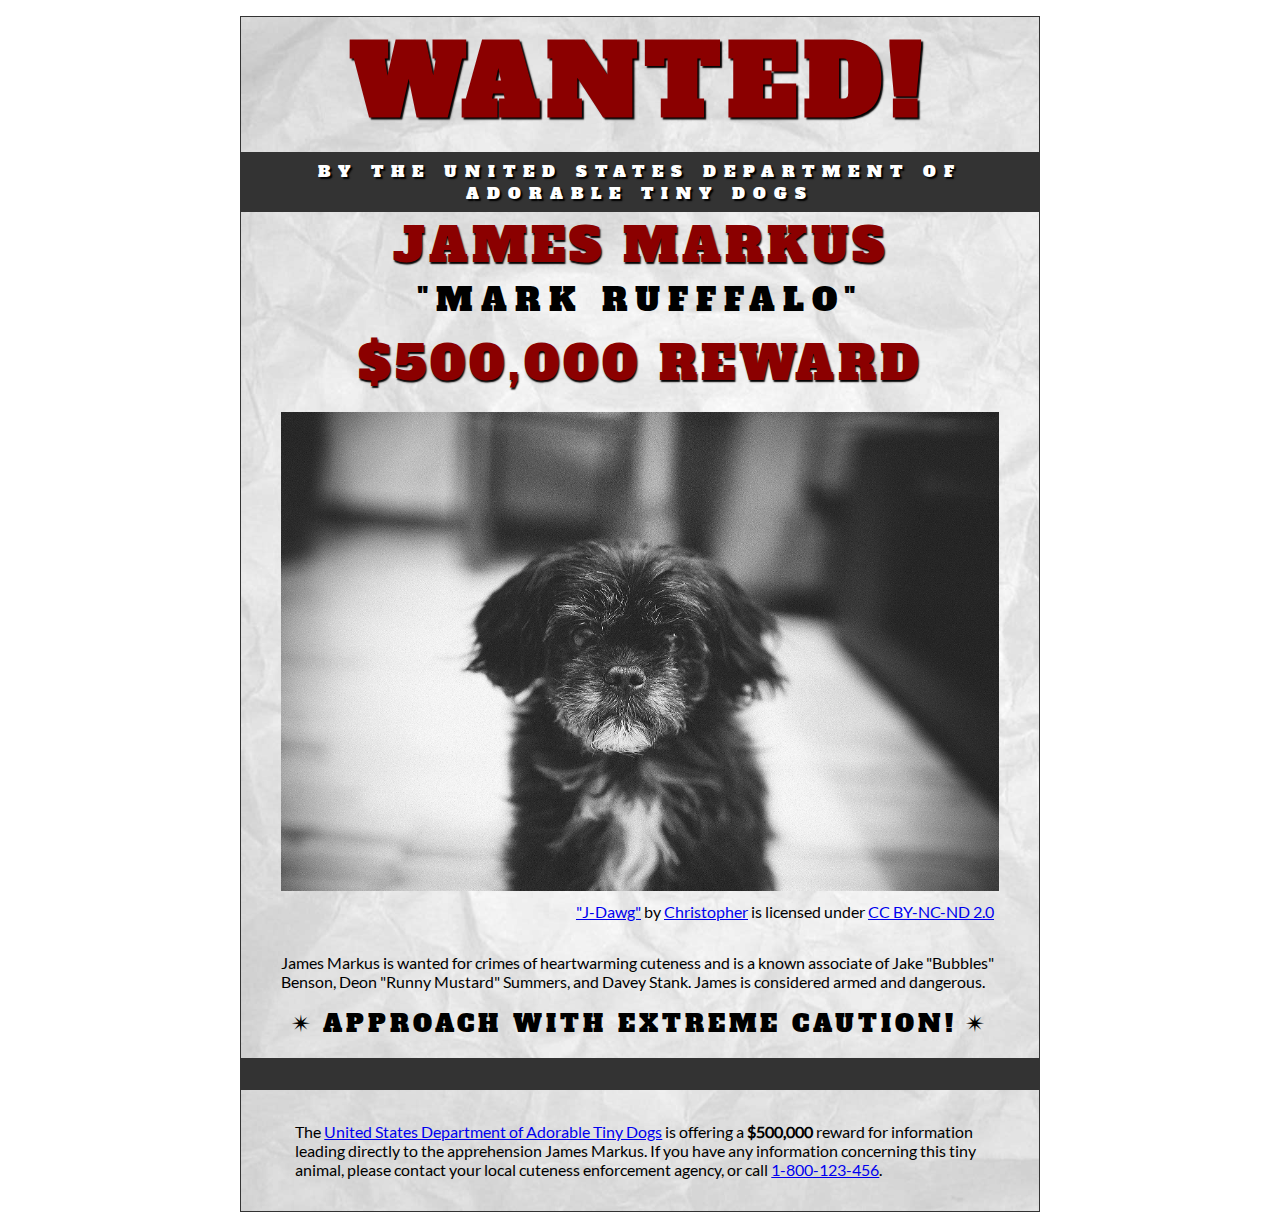
<file: wanted-poster/index.html>
<!DOCTYPE html>
<html lang="en">
    <head>
        <meta charset="utf-8">
        <meta name="viewport" content="width=device-width, initial-scale=1.0">
        <meta name="author" content="Tran Huynh">
        
<!-- Add the link element to tell the browser what file to use for style information. -->
        <link href="css/style.css" rel="stylesheet">
        <title>Wanted | Jame Markus</title>
    </head>
    <body>
        <main>
            <header>
                <h1>Wanted!</h1>
                <h5>by the United States Department of Adorable Tiny Dogs</h5>
                <h2>James Markus</h2>
                <h3>"Mark Rufffalo"</h3>
            </header>
            <section>
                <h2>$500,000 Reward</h2>
                <figure>
                    <img src="images/j-dawg.jpg" alt="cute dog mug shot">
                    <figcaption>
                    <a href="https://www.flickr.com/photos/christopherf/12476805405/sizes/h/">"J-Dawg"</a> by 
                    <a href="https://www.flickr.com/photos/christopherf/">Christopher</a>
                    is licensed under <a href="https://creativecommons.org/licenses/by-sa/2.0/?ref=ccsearch&atype=html" style="margin-right: 5px;">CC BY-NC-ND 2.0</a>
                </figcaption>
                </figure>
                <p>
                    James Markus is wanted for crimes of heartwarming cuteness and is a known associate of Jake "Bubbles" Benson, Deon "Runny Mustard" Summers, and Davey Stank. James is considered armed and dangerous.
                </p>
            </section>
            <section>
               <h4><span>&#10036;</span>Approach with extreme caution!<span>&#10036;</span></h4>
            </section>
            <footer>
            <p>The <a href="https://www.usdatd.org">United States Department of Adorable Tiny Dogs</a> is offering a <strong>$500,000</strong> reward for information leading directly to the apprehension James Markus. If you have any information concerning this tiny animal, please contact your local cuteness enforcement agency, or call <a href="tel:1-800-123-456">1-800-123-456</a>.</p>
        </footer>
        </main>
    </body>
</html>
</file>
<file: css/style.css>
/* || General Setup */

@import url('https://fonts.googleapis.com/css?family=Lato:400,400i,900,900i|Roboto+Condensed:400,400i,700|Roboto:400,400i,900|Shadows+Into+Light');

html {
    margin: 0;
    padding: 0;
    font-size: 16px;
    background-color: #FFFFFF;
}

body {
    max-width:1200px;
    margin:0 auto;
    padding:1rem 2rem;    
    color:#111;
    font-family: 'Roboto Condensed', sans-serif;
       
} 

header {
    border-bottom: .0625rem solid #333;
    margin-bottom:4rem;
    padding-bottom:2rem;
  
}
 
h1 {
    font-size: 6rem;
    font-weight:100;
    color: #333;
    font-family: Lato, sans-serif;
    text-shadow:2px 2px 3px #333;      
    margin:0;
}

h1 span {
    color:#8C2B3F;
}

h2 {
    
    font-size:2rem;
    margin-top:0;
    font-weight:100;
    font-family:'Lato', sans-serif;
    
}

p, li {
  font-size: 1rem;
  line-height: 1.5;
}

blockquote {
    
    border-top:.0625rem solid #333;
    border-bottom:.0625rem solid #333;
    margin:2rem 0;
    padding:2rem 4rem;
    text-align:center;
    font-style:italic;
}

nav {
      float:left;
      display: flex;
      flex-wrap:wrap;
      flex-direction: column;
      width:14rem;
      border:.0625rem solid #333;
      background-color:#8FB0D0;
      position:fixed;
}

nav img {
    width:100%;
    border-bottom:.0625rem solid #333;
}

nav p {
    margin:0;
    padding:1rem;
    font-size:.75rem;
    background-color:#242F40;
    color:#B1BED3;
    border-top:.0625rem solid #333;
}

nav p a {
    
    color:#B1BED3;
}

nav p a:hover,
figcaption a:hover {
    color:#495F83;
    text-decoration:none;
}

nav ul {
    border-bottom:.0625rem solid #333;
    list-style-type:none;
    margin:0;
    padding:0;
}

nav ul a {
    display: block;
    font-size: 1.5rem;
    line-height: 1.7;
    padding:.75rem 1.25rem;
    text-decoration: none;
    color: #333;
    font-family:'Roboto', sans-serif;
}

nav :nth-child(2) {
    margin-top:0;
}

nav a:hover {
  color:#FFF;
    background-color:#333;
}

nav a:active {
    color:#FFF;
    font-style: italic;
    background-color:#333;
}

/* || main layout */

main {
    padding-left:2%;
    padding-right:2%;
    margin-left:14rem;
}

section {
    margin-bottom:.5%;
}

aside {
    display:flex;
}

figure {
    
    background-color:#242F40;
}

/* || Media */

.fig-1 {
    
    width:49%;
    margin-left:0;
    margin-right:1%;
}

.fig-2 {
    
    width:49%;
    margin-right:0;
    margin-left:1%;
}

figure img {
  width: 100%;
  margin:0;   
}

figcaption {
    font-size:.75rem;
    padding:.5rem;
    margin:0;
    background-color:#242F40;
    color:#B1BED3;
}

figcaption a {
    
    font-size:.75rem;
    color:#B1BED3;
}

figure video,
figure iframe {
    border:none;
    background-color:#000;
}

/* || Written Content */

article {
  margin:0;
}

article>p {
  margin-top:0;
}

article>p>a {
    
    color:darkblue;
}

/* || Footer Layout */

footer {
    clear:both;
    overflow:auto;
    margin:3% 2%;
    border-top: 1px solid #333;
}

.copyright {
    font-size:.75rem;
    text-align:right;
}

footer a {
    font-size:.75rem;
    color:darkblue;
}

article p a:hover,
footer a:hover {
  text-decoration:none;
  color:#495F83;
}

.return {
    font-size:.75rem;
    float:left;
}
</file>
<file: blog/css/style.css>
/* TO GET AN IDEA OF THE CSS YOU WILL LIKELY BE USING, SEE THE LISTS BELOW. */

        /* 
        
        Spacing 

            - padding (shorthand and/or specific properties like padding-bottom, etc.)

            - margin, (shorthand and/or specific properties like margin-top, etc.)

            - letter-spacing, word-spacing, line-height

            - width, max-width, min-width
            - height, max-height, min-height

        Typography 

            - font-family, font-size, font-style, font-weight

            - text-decoration, text-align

            - color

            - text-shadow, text-transform

        Box, Layout and Border 

            - border (shorthand and/or specific properties like border-top, border-bottom-radius, border-width, etc.)

            - box-shadow

            - display, float, align-items, align-content

            - grid-template-columns, grid-column-gap

            - transform

        Other

            - :nth()-child (to target specific child elements)

            - :focus, :hover, :active (to target link states)

            - @font-face or @import (to import typefaces)

        */


/* ------ START WRITING YOUR CODE BELOW ------ */
/* General setup */
html {
    font-size: 16px;
    font-family:'Trebuchet MS', 'Lucida Sans Unicode', 'Lucida Grande', 'Lucida Sans', Arial, sans-serif

}
body {
    padding: 0;
    margin: 0 auto;
    max-width: 104rem;
    min-width: 64rem;
}

main {
    margin:0 auto;
    padding-bottom: .25rem;
    width: 90%
}

img {
    width: 100%;
    display: block;
    max-width:25rem;
}

/* Main Section */
.main-section {
    float: right;
    font-weight: 100;
    margin: 10;
    display: flex;
}

.main-section article {
    width: 75%;
}
.article-image {
    float: left;
    margin: 0 1rem 0 0;
}

.article-image + p {
    margin-top:0;
}

a {
    text-decoration: none;
}

/* Sub-section */
.subsection {
    display: grid;
    grid-template-columns: repeat(auto-fit, minmax(5rem, 1fr));
    grid-column-gap: 1%;
}

.subsection figure {
    padding: 0;
    margin: 0;
    background-color: #eed;
}

.subsection figcaption {
    font-size: .75rem;
    padding: .75rem;
}

.subsection img {
    padding-bottom: 1%;
    min-width: 5rem;
}

/* Header */
header {
    margin: 0 auto;
    padding: .5rem 5%;
}

/* Navigation bar */
nav {
    margin: 4rem 0;
    padding: 0 5%;
    border-top:.0625rem solid #333;
    border-bottom:.0625rem solid #333;
}

nav a {
    display: inline-block;
    padding: 2rem 6rem 2rem 0;
}

ul {
    list-style-type: none;
    overflow: hidden;
    margin: 0;
    padding: 0;
}

li {
    float: left;
}

li a {
    display: block;
    padding: 8px;
}
nav a {
    display:inline-block;
    padding: 2rem 6rem 2rem 0;
    font-size:1.75rem;
    color: #336699;
    font-weight: bold;
    text-decoration: none;
}

nav :nth-child(even):focus,
nav :nth-child(even):hover,
nav :nth-child(even):active {
    text-decoration: line-through;
    transform: rotate(4deg);
    text-transform: uppercase;
    font-size: 1.5rem;
    color: #333;

}

nav :nth-child(odd):focus,
nav :nth-child(odd):hover,
nav :nth-child(odd):active {
    text-decoration: line-through;
    transform: rotate(-4deg);
    text-transform: uppercase;
    font-size: 1.5rem;
    color: #333;

}

/* Aside */
aside {
    clear:left;
    width: 19%;
    margin-right:3%;
    margin-left: 3%;
    border-left: .15rem solid #333;
    padding-left: 2rem;
}

aside :nth-child(1) {
    margin-top: 0;
}

aside p {
    border-bottom: .0625rem solid #333;
    padding-bottom: 2rem;
    font-size: .75rem;
}

.expand {
    font-size: .25rem;
    display: block;
    padding-top: 5rem;

}
/* Button */
button {
    margin-top:1rem;
    padding: 1rem;
    font-family: Impact, Haettenschweiler, 'Arial Narrow Bold', sans-serif;
    font-size: 1.5rem;
    text-transform: uppercase;
    background-color: #336699;
    box-shadow: .187rem .187rem .187rem #333;
    border:none;
    border-radius: .625rem
}

button a {
    color: #eed;
    letter-spacing: .2rem;
}
/* Footer */
footer {
    margin:6rem auto .5rem auto;
    width: 90%;
    display:grid;
    grid-template-columns: 1fr 1fr;
    grid-column-gap: 1%;
}

footer :nth-child(2) {
    text-align: right;
}

footer a {
    color: #336699;
}
  /* Imported Typfaces */

@font-face {
    font-family:Sans-serif;
    src: url("../fonts/sans-serif/lato-regular.ttf") format('truetype');
    src: url("../fonts/sans-serif/montserrat-regular.ttf") format('truetype');
    src: url("../fonts/sans-serif/opensans-regular.ttf") format('truetype');
    src: url("../fonts/sans-serif/roboto-regular.ttf") format('truetype');
    font-weight: normal;
    font-style: normal;
}

@font-face {
    font-family:Serif;
    src:url("../fonts/serif/josefinslab-regular.ttf") format('truetype');
    src:url("../fonts/serif/robotoslab-regular.ttf") format('truetype');
    src:url("../fonts/serif/rozhaone-regular.ttf") format('truetype');
    src:url("../fonts/serif/ultra-regular.ttf") format('truetype');
    font-weight: normal;
    font-style: normal;
}

/* Typography Styles */

h1 {
    font-family: Impact, Haettenschweiler, 'Arial Narrow Bold', sans-serif;
    letter-spacing: .125rem;
    font-size: 3.75rem;
    font-weight: 100;
    text-align: center;
    text-shadow: .125rem .125rem .125rem #333;
    transform: rotate(-5deg);

}

.highlight {
    background-color: #990033;
    color: white;
    padding: 0 1rem;
    font-size: 4rem;
    text-transform: uppercase;
    border-top-left-radius: 1rem;
    border-bottom-right-radius: 1rem;
    box-shadow:.187rem .187rem .187rem #333;
}

h2 {
   font-size: 1.5rem;
}

h3 {
    font-size: 1rem;
}

time {
    font-style: italic;
    font-size: .7rem;
    margin-top:4%;
    padding: .125rem;
}

p {
    line-height: 1.5;
}
</file>
<file: planets-table/css/style.css>
html {
  font-family: sans-serif;
    font-size:16px;
}

header, 
main {
    
    margin:0 auto;
    width:80%;
}

table {
  border-collapse: collapse;
  border: 2px solid rgb(200,200,200);
  letter-spacing: 1px;
  font-size: 0.75rem;
    width:100%;
    max-width:1920px;
}

td, th {
  border: 1px solid rgb(190,190,190);
  padding: .625rem 1.25rem;
}

th {
  background-color: rgb(235,235,235);
}

td {
  text-align: center;
}

tr:nth-child(even) td {
  background-color: rgb(250,250,250);
}

tr:nth-child(odd) td {
  background-color: rgb(245,245,245);
}

col:nth-child(2) {
    border:2px solid #000;
}

caption {
  padding: .625rem;
}

img {
    
    width:100%; max-width:4.53125rem;
    
}
</file>
<file: school-site/css/style.css>
/* General setup */

* {
    box-sizing: border-box;
}

html {
    font-size:16px;
}

body {
    margin: 1.5rem auto;
    width:90%;
    min-width:56.25rem;
}

/* Layout */

main {
    overflow:auto;
    min-width:45rem;
    
}

section {
    float: left;
    min-width: 22.5rem;
    width:50%;
}

figure {
    width:60%;
    margin:0 10% 0 0;
    float:left;
}

figure img {
    width:100%;
    max-width:25rem;
}

figcaption {
    margin:.375rem 0;
}

.long-list {
    margin-top:0;
}

nav {
    float: left;
    width:11.25rem;
}

footer {
    clear: both;
    margin-top:1.5rem;
}

section, aside, nav, footer {
  padding: .5rem;
}

/* header and footer */

header, footer {
  border-top: .125rem solid #33658A;
  border-bottom: .125rem solid #33658A;
}

/* ------ START WRITING YOUR CODE BELOW THIS LINE ------ */

/* NO changes should be made to any of the code above. */

/* NOTE: While you will be using some of the same CSS properties, the VALUES 
   may need to be different in order to style the page correctly. */



/* Imported Typfaces */

@font-face {
    font-family:Montserrat;
    src: url("../fonts/montserrat-regular.ttf") format('truetype');
    font-weight: normal;
    font-style: normal;
}

@font-face {
    font-family:Josefinslab;
    src:url("../fonts/josefinslab-regular.ttf") format('truetype');
    font-weight: normal;
    font-style: normal;
}

/* Typography Styles */
html {
    font-family:Montserrat, Arial, sans-serif;
}

h1 {
    font-family: Josefinslab, Garamond, serif;
    letter-spacing: .125rem;
    font-size: 3.75rem;
    text-align: center;
    margin:1.125rem;
}

h2 {
    font-family: Josefinslab, Garamond, serif;
    letter-spacing: .125rem;
    font-size: 3.75rem;
    text-align: center;
    margin:1.5rem;
}

h2 + p {
    text-indent: 1rem;
}

p {

}

li {
    font-size: .75rem;
    line-height: 1.5;
    letter-spacing: .03125rem;
    word-spacing: .125rem;
}

figcaption {
    font-size: .75rem;
    margin-bottom: 2rem;
}

/* Link Styling */
 a {
     outline:none;
 }

 a:link,
 a:visited {
     color:#33658A;
 }

 a:focus,
 a:hover {
     text-decoration: none;
 }

/* List Styling */
ul {
    list-style-type: square;
    margin: 1rem 0;
}

ol {
    list-style-stype: lower-alpha;
    margin: 1rem 0;
}

.long-list a:hover {
    text-transform: uppercase;
}

/* Navigation Menu */
nav {

    padding-left: 0;
    margin-top: .25rem;
}

nav a {
    text-decoration: none;
    display: inline-block;
    width: 100%;
    line-height: 3;
    text-align: center;
    font-size: 1.125rem;
    border:.0625rem solid #33658A;
    margin-bottom: 1.5rem;
}

nav a:focus,
nav a:hover {
    color: #FFF;
    background: #33658A;
}

nav a:active {
    color: #FFF;
    background: #000;
}

/* Footer Styles */
footer {
    text-align:center;
}
</file>
<file: wanted-poster/css/style.css>
/* Imported Typeface Files */

@font-face {
    font-family:Lato;
    src: url(../fonts/lato-regular.ttf);
    font-style:normal;
    font-weight:normal;
}
@font-face {

    font-family:Alfa Slab One;
    src: url(../fonts/alfa-slab-one-regular.ttf);
    font-style:normal;
    font-weight:normal;
}


/* Root */

html {
    font-size:16px;
}


/* Body & Main  */

body {
    font-family:Lato, Arial, sans-serif;
    font-size:1rem;
    padding:1rem;
    min-width:39rem;
    max-width:50rem;
    margin:0 auto;
}
main {
    background-color:#ddd;
    background-image:url(../images/wrinkled-white-paper-background.jpg);
    background-size:cover;
    background-repeat: no-repeat;
    border:1px solid #333;
}

/* ------ START WRITING YOUR CODE BELOW THIS LINE ------ */

/* NO changes should be made to any of the code above. */

/* The first heading style rule has been completed for you. Examine it carefully
   to get an idea of some of the style properties you will need to use; then
   complete the style code according to the instructions in Canvas. */

/* NOTE: While you will be using some of the same CSS properties, the VALUES 
   may need to be different in order to style the page correctly. */


/* Headings  */

h1 {
    text-transform: uppercase;
    font-size:6rem;
    margin: 0;
    letter-spacing: .5rem;
    color:darkred;
    text-shadow:.09375rem .09375rem .09375rem #000;
    font-family:'Alfa Slab One', Garamond, serif;
    text-align:center;
}

h2 {
    text-transform: uppercase;
    font-size: 3rem;
    font-weight: normal;
    margin: 0;
    letter-spacing: .25rem;
    color: darkred;
    text-shadow:.09375rem .09375rem .09375rem #000;
    font-family:'Alfa Slab One', Garamond, serif;
    text-align:center; 
}

h3 {
    text-transform: uppercase;
    font-size: 2rem;
    font-weight: normal;
    margin: 0;
    letter-spacing: .5rem;
    color: black;
    font-family:'Alfa Slab One', Garamond, serif;
    text-align:center; 
}

h4 {
    text-transform: uppercase;
    font-size: 1.5rem;
    font-weight: normal;
    margin: 0;
    letter-spacing: .25rem;
    color: black;
    font-family:'Alfa Slab One', Garamond, serif;
    text-align:center; 
    padding-bottom: 1.125rem;
}

h4 span {

    padding: 0 .5rem;
    

}
h5 {
    text-transform: uppercase;
    font-size:1rem;
    font-weight: normal;
    margin: 0;
    margin-top: .25rem;
    padding-top: .5rem;
    padding-bottom: .5rem;
    padding-left: .5rem;
    padding-right: .5rem;
    letter-spacing: .5rem;
    color: #FFF;
    background-color: #333;
    text-shadow:.09375rem .09375rem .09375rem #000;
    font-family:'Alfa Slab One', Garamond, serif;
    text-align:center;
}


/* Section & Paragraph */

section {
   margin-top: .5rem;
}

p {
    margin-top: 1rem;
    margin-bottom: 1rem;
    margin-left: auto;
    margin-right: auto;
    padding-top: 0;
    padding-bottom: 0;
    padding-left: 1rem;
    padding-right: 1rem;
    width: 90%;
    text-align: left;
}

/* Image & Figure */

img {
    width: 100%;
    margin-top: 0;
    margin-bottom: 0;
    margin-left: auto;
    margin-right: auto;
    max-width: 50rem;

}

figure {
    margin-bottom: 2rem;

}

figcaption {
    padding-top: .5rem;
    text-align: right;

}

/* Footer */

footer {
    padding-top: 1rem;
    padding-bottom: 1rem;
    padding-left: 1rem;
    padding-right: 1rem;
    border-top-width: 2rem;
    border-top-style: solid;
    border-top-color: #333;
}
</file>
